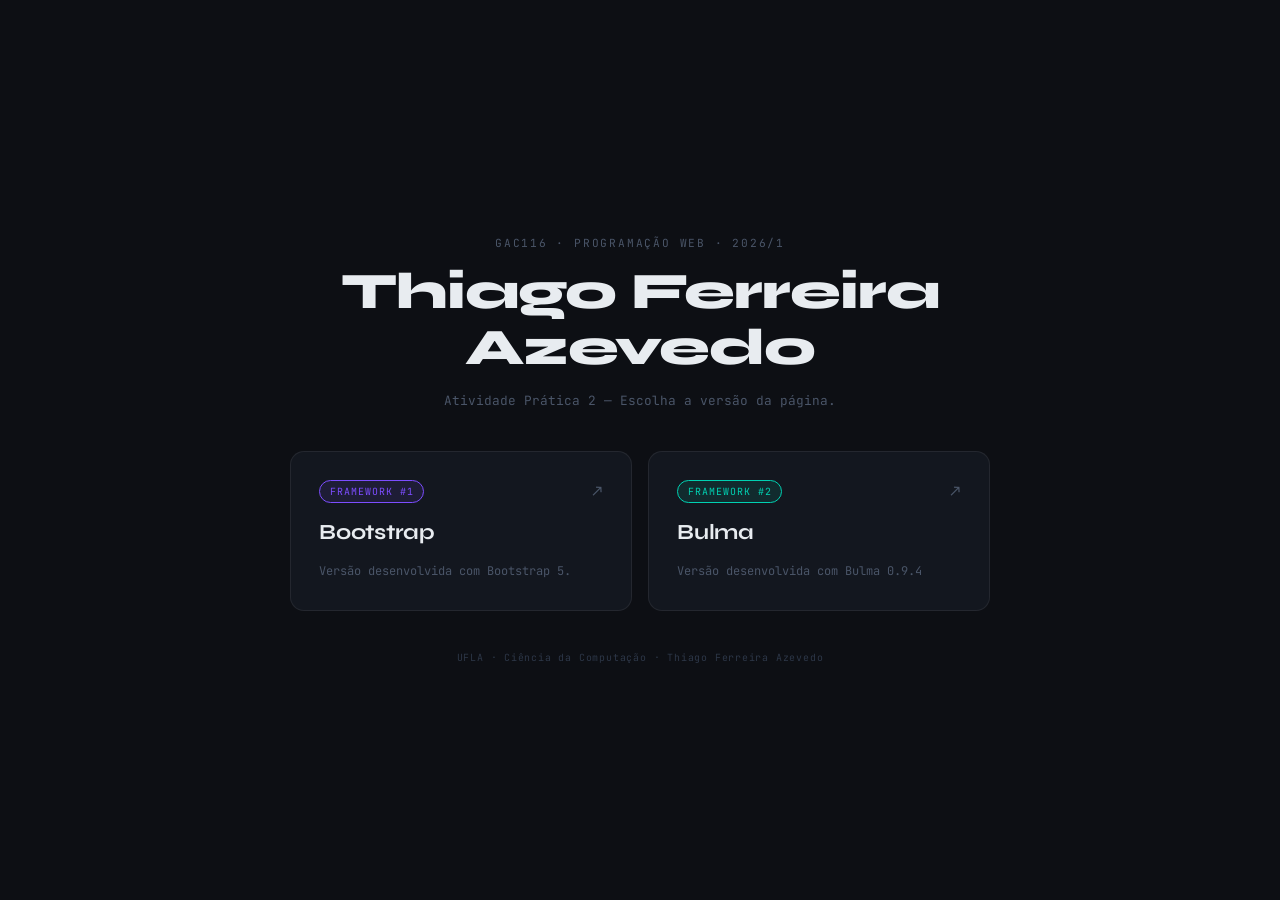
<file: index.html>
<!DOCTYPE html>
<html lang="pt-BR">
<head>
    <meta charset="UTF-8">
    <meta name="viewport" content="width=device-width, initial-scale=1.0">
    <title>Thiago Azevedo — Página Pessoal</title>
    <link rel="shortcut icon" href="img/favicon.ico" type="image/x-icon">
    <link href="https://fonts.googleapis.com/css2?family=Syne:wght@700;800&family=JetBrains+Mono:wght@400&display=swap" rel="stylesheet">
    <style>
        *, *::before, *::after { box-sizing: border-box; margin: 0; padding: 0; }

        body {
            background: #0d0f14;
            color: #e8ecf0;
            font-family: 'Syne', sans-serif;
            min-height: 100vh;
            display: flex;
            flex-direction: column;
            align-items: center;
            justify-content: center;
            padding: 2rem 1.5rem;
            gap: 2.5rem;
        }

        header {
            text-align: center;
            opacity: 0;
            transform: translateY(16px);
            animation: up .5s ease forwards;
        }

        .eyebrow {
            font-family: 'JetBrains Mono', monospace;
            font-size: .7rem;
            letter-spacing: .16em;
            text-transform: uppercase;
            color: #4a5568;
            margin-bottom: .9rem;
        }

        h1 {
            font-size: clamp(2rem, 6vw, 3.2rem);
            font-weight: 800;
            line-height: 1.1;
            letter-spacing: -.02em;
            margin-bottom: .8rem;
        }

        .subtitle {
            font-family: 'JetBrains Mono', monospace;
            font-size: .8rem;
            color: #4a5568;
            line-height: 1.7;
        }

        .cards {
            display: grid;
            grid-template-columns: 1fr 1fr;
            gap: 1rem;
            width: 100%;
            max-width: 700px;
            opacity: 0;
            transform: translateY(16px);
            animation: up .5s ease .18s forwards;
        }

        .card {
            background: #13171f;
            border: 1px solid rgba(255,255,255,.07);
            border-radius: 14px;
            padding: 1.75rem;
            text-decoration: none;
            color: #e8ecf0;
            display: flex;
            flex-direction: column;
            gap: 1rem;
            transition: border-color .2s, transform .2s;
        }

        .card:hover { transform: translateY(-4px); }
        .card-bs:hover   { border-color: #7c4dff; }
        .card-bulma:hover { border-color: #00d1b2; }

        .card-top {
            display: flex;
            align-items: center;
            justify-content: space-between;
        }

        .badge {
            font-family: 'JetBrains Mono', monospace;
            font-size: .62rem;
            letter-spacing: .1em;
            text-transform: uppercase;
            padding: .25rem .6rem;
            border-radius: 999px;
            border: 1px solid;
        }

        .badge-bs    { color: #7c4dff; border-color: #7c4dff; background: rgba(124,77,255,.1); }
        .badge-bulma { color: #00d1b2; border-color: #00d1b2; background: rgba(0,209,178,.1); }

        .arrow {
            color: #4a5568;
            font-size: 1rem;
            transition: transform .2s, color .2s;
        }

        .card:hover .arrow { transform: translate(3px,-3px); }
        .card-bs:hover .arrow    { color: #7c4dff; }
        .card-bulma:hover .arrow { color: #00d1b2; }

        .card-title {
            font-size: 1.35rem;
            font-weight: 700;
            letter-spacing: -.01em;
        }

        .card-desc {
            font-family: 'JetBrains Mono', monospace;
            font-size: .75rem;
            color: #4a5568;
            line-height: 1.75;
        }

        footer {
            font-family: 'JetBrains Mono', monospace;
            font-size: .62rem;
            color: #2d3748;
            letter-spacing: .08em;
            opacity: 0;
            animation: up .5s ease .35s forwards;
        }

        @keyframes up {
            to { opacity: 1; transform: translateY(0); }
        }

        @media (max-width: 520px) {
            .cards { grid-template-columns: 1fr; }
        }
    </style>
</head>
<body>

<header>
    <p class="eyebrow">GAC116 · Programação Web · 2026/1</p>
    <h1>Thiago Ferreira<br>Azevedo</h1>
    <p class="subtitle">Atividade Prática 2 — Escolha a versão da página.</p>
</header>

<div class="cards">
    <a class="card card-bs" href="pagina_pessoal_bootstrap/pagina_bootstrap.html" target="_blank">
        <div class="card-top">
            <span class="badge badge-bs">Framework #1</span>
            <span class="arrow">↗</span>
        </div>
        <p class="card-title">Bootstrap</p>
        <p class="card-desc">Versão desenvolvida com Bootstrap 5.</p>
    </a>

    <a class="card card-bulma" href="pagina_pessoal_Bulma/pagina_bulma.html" target="_blank">
        <div class="card-top">
            <span class="badge badge-bulma">Framework #2</span>
            <span class="arrow">↗</span>
        </div>
        <p class="card-title">Bulma</p>
        <p class="card-desc">Versão desenvolvida com Bulma 0.9.4</p>
    </a>
</div>

<footer>UFLA · Ciência da Computação · Thiago Ferreira Azevedo</footer>

</body>
</html>
</file>
